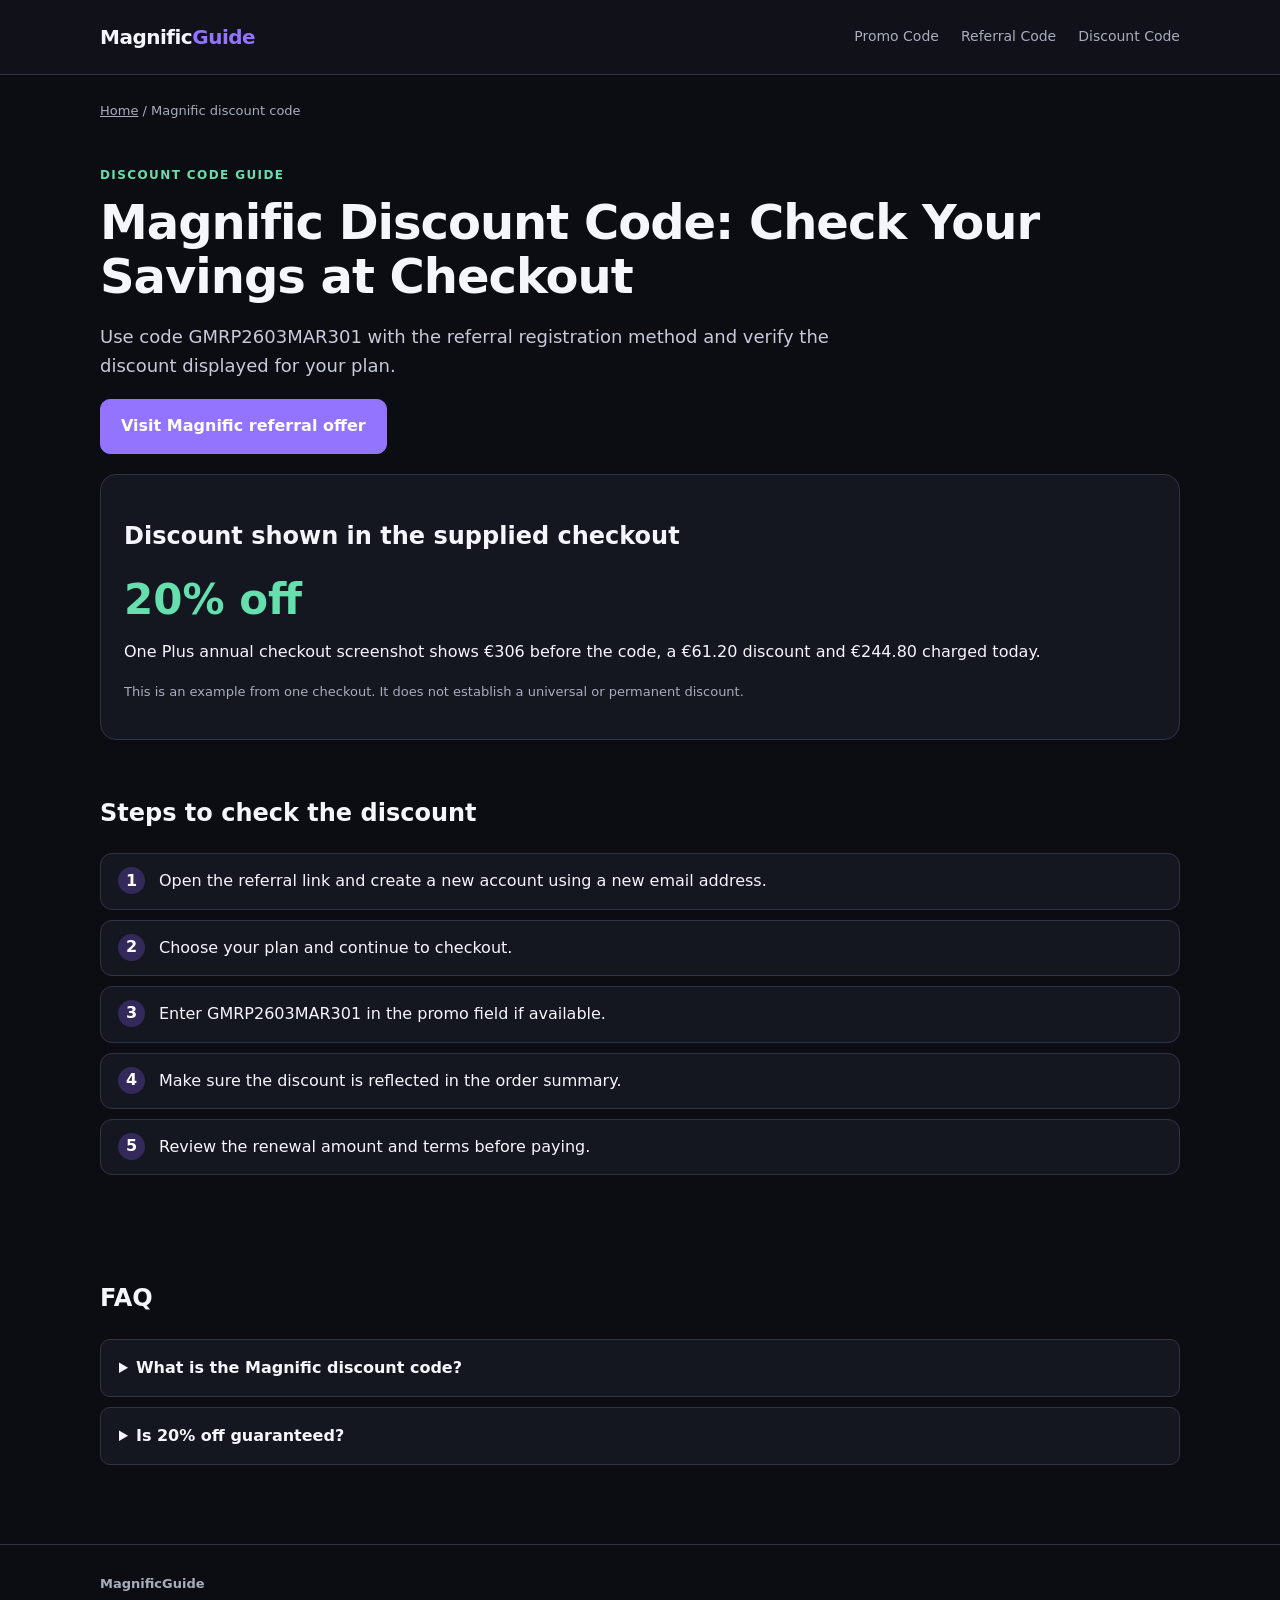
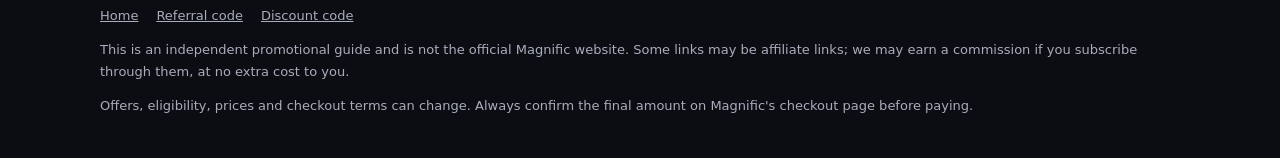
<file: discount-code.html>
<!doctype html>
<html lang="en"><head><meta charset="utf-8"><meta name="viewport" content="width=device-width,initial-scale=1">
<link rel="stylesheet" href="styles.css">
<title>Magnific Discount Code – GMRP2603MAR301 Checkout Example</title><meta name="description" content="Find the Magnific discount code GMRP2603MAR301, learn the referral signup steps and review a real checkout example showing a 20% Plus annual discount.">
<meta name="robots" content="index,follow">
<meta property="og:type" content="website"><meta property="og:title" content="Magnific Discount Code – GMRP2603MAR301 Checkout Example">
<meta property="og:description" content="Find the Magnific discount code GMRP2603MAR301, learn the referral signup steps and review a real checkout example showing a 20% Plus annual discount.">
</head><body>
<header><div class="wrap nav"><a class="brand" href="index.html">Magnific<span>Guide</span></a>
<nav aria-label="Main navigation"><a href="index.html">Promo Code</a><a href="referral-code.html">Referral Code</a><a href="discount-code.html">Discount Code</a></nav></div></header>

<main><div class="wrap"><div class="crumb"><a href="index.html">Home</a> / Magnific discount code</div><div class="pagehead"><div class="eyebrow">Discount code guide</div><h1>Magnific Discount Code: Check Your Savings at Checkout</h1><p class="lead">Use code GMRP2603MAR301 with the referral registration method and verify the discount displayed for your plan.</p><a class="btn" href="https://referral.magnific.com/mzNlYhK" target="_blank" rel="sponsored nofollow noopener">Visit Magnific referral offer</a></div>
<section class="card"><h2>Discount shown in the supplied checkout</h2><div class="big">20% off</div><p>One Plus annual checkout screenshot shows €306 before the code, a €61.20 discount and €244.80 charged today.</p><p class="small">This is an example from one checkout. It does not establish a universal or permanent discount.</p></section>
<section><h2>Steps to check the discount</h2><ol class="steps"><li>Open the referral link and create a new account using a new email address.</li><li>Choose your plan and continue to checkout.</li><li>Enter GMRP2603MAR301 in the promo field if available.</li><li>Make sure the discount is reflected in the order summary.</li><li>Review the renewal amount and terms before paying.</li></ol></section>
<section class="faq"><h2>FAQ</h2><details><summary>What is the Magnific discount code?</summary><p>GMRP2603MAR301 is the code featured in this guide.</p></details><details><summary>Is 20% off guaranteed?</summary><p>No. The 20% figure is based on one supplied Plus annual checkout example. Your offer may differ based on eligibility and current promotion terms.</p></details></section></div></main>
<footer><div class="wrap"><strong>MagnificGuide</strong><div class="footerlinks"><a href="index.html">Home</a><a href="referral-code.html">Referral code</a><a href="discount-code.html">Discount code</a></div>
<p>This is an independent promotional guide and is not the official Magnific website. Some links may be affiliate links; we may earn a commission if you subscribe through them, at no extra cost to you.</p>
<p>Offers, eligibility, prices and checkout terms can change. Always confirm the final amount on Magnific's checkout page before paying.</p>
</div></footer></body></html>
</file>
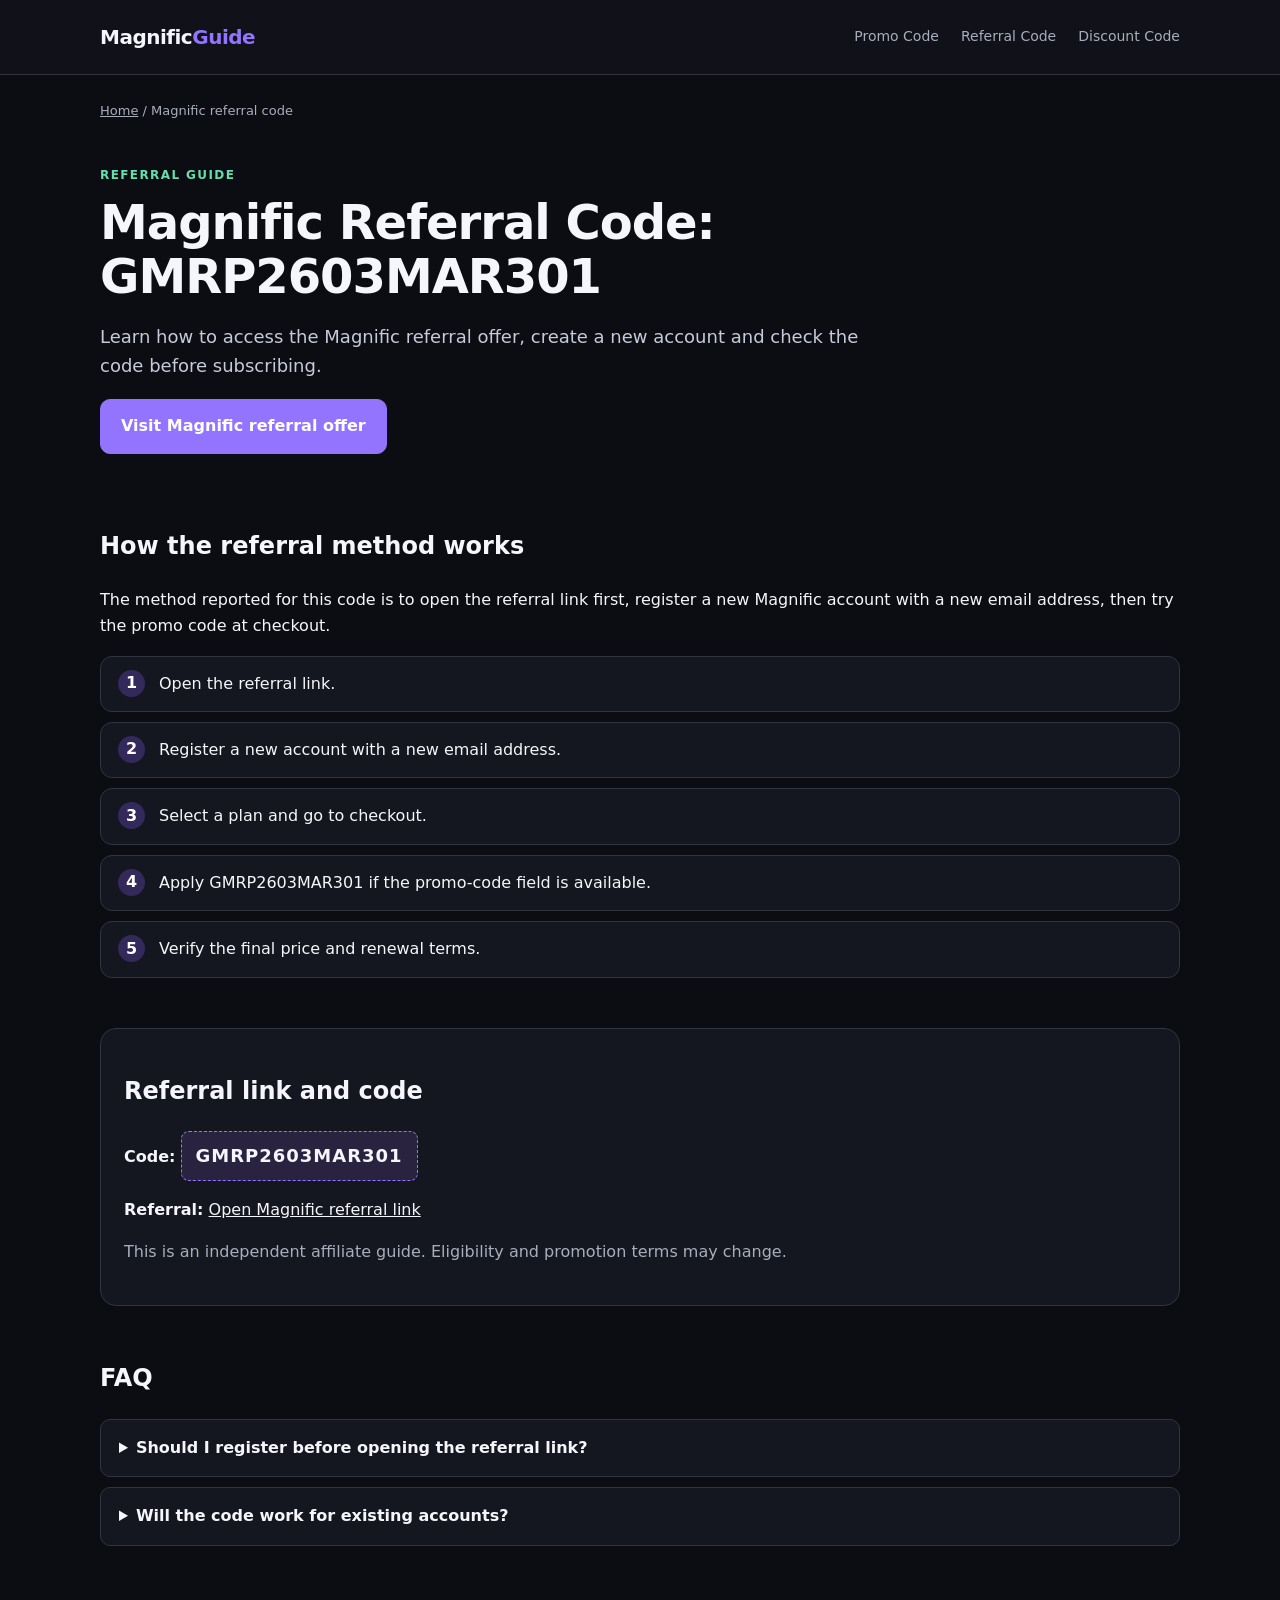
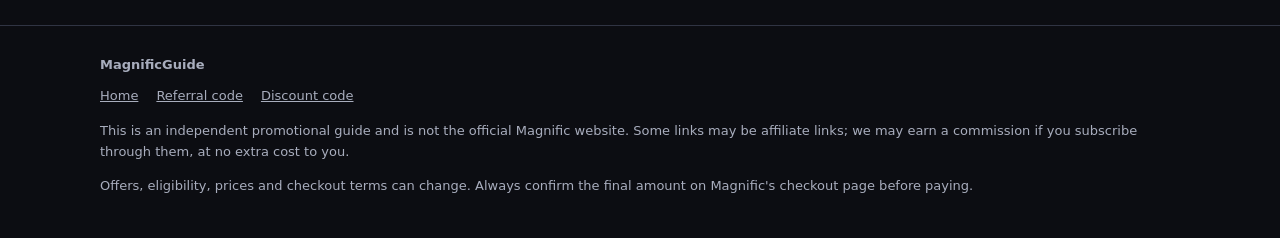
<file: referral-code.html>
<!doctype html>
<html lang="en"><head><meta charset="utf-8"><meta name="viewport" content="width=device-width,initial-scale=1">
<link rel="stylesheet" href="styles.css">
<title>Magnific Referral Code GMRP2603MAR301 – How to Apply</title><meta name="description" content="Magnific referral code guide: open the referral link, register a new account with a new email address and check GMRP2603MAR301 at checkout.">
<meta name="robots" content="index,follow">
<meta property="og:type" content="website"><meta property="og:title" content="Magnific Referral Code GMRP2603MAR301 – How to Apply">
<meta property="og:description" content="Magnific referral code guide: open the referral link, register a new account with a new email address and check GMRP2603MAR301 at checkout.">
</head><body>
<header><div class="wrap nav"><a class="brand" href="index.html">Magnific<span>Guide</span></a>
<nav aria-label="Main navigation"><a href="index.html">Promo Code</a><a href="referral-code.html">Referral Code</a><a href="discount-code.html">Discount Code</a></nav></div></header>

<main><div class="wrap"><div class="crumb"><a href="index.html">Home</a> / Magnific referral code</div><div class="pagehead"><div class="eyebrow">Referral guide</div><h1>Magnific Referral Code: GMRP2603MAR301</h1><p class="lead">Learn how to access the Magnific referral offer, create a new account and check the code before subscribing.</p><a class="btn" href="https://referral.magnific.com/mzNlYhK" target="_blank" rel="sponsored nofollow noopener">Visit Magnific referral offer</a></div>
<section><h2>How the referral method works</h2><p>The method reported for this code is to open the referral link first, register a new Magnific account with a new email address, then try the promo code at checkout.</p><ol class="steps"><li>Open the referral link.</li><li>Register a new account with a new email address.</li><li>Select a plan and go to checkout.</li><li>Apply GMRP2603MAR301 if the promo-code field is available.</li><li>Verify the final price and renewal terms.</li></ol></section>
<section class="card"><h2>Referral link and code</h2><p><strong>Code:</strong> <span class="code">GMRP2603MAR301</span></p><p><strong>Referral:</strong> <a href="https://referral.magnific.com/mzNlYhK" rel="sponsored nofollow noopener">Open Magnific referral link</a></p><p class="muted">This is an independent affiliate guide. Eligibility and promotion terms may change.</p></section>
<section class="faq"><h2>FAQ</h2><details><summary>Should I register before opening the referral link?</summary><p>The reported method is to open the referral link first, then create a new account with a new email address.</p></details><details><summary>Will the code work for existing accounts?</summary><p>The reported method specifies a new account. Existing-account eligibility has not been verified here.</p></details></section></div></main>
<footer><div class="wrap"><strong>MagnificGuide</strong><div class="footerlinks"><a href="index.html">Home</a><a href="referral-code.html">Referral code</a><a href="discount-code.html">Discount code</a></div>
<p>This is an independent promotional guide and is not the official Magnific website. Some links may be affiliate links; we may earn a commission if you subscribe through them, at no extra cost to you.</p>
<p>Offers, eligibility, prices and checkout terms can change. Always confirm the final amount on Magnific's checkout page before paying.</p>
</div></footer></body></html>
</file>
<file: styles.css>
:root{--bg:#0c0d12;--panel:#151720;--panel2:#1b1e29;--text:#f5f6fb;--muted:#a8adbd;--line:#303443;--purple:#9274ff;--green:#65dfad;--max:1080px}
*{box-sizing:border-box}html{scroll-behavior:smooth}body{margin:0;background:var(--bg);color:var(--text);font:16px/1.65 Inter,ui-sans-serif,system-ui,-apple-system,"Segoe UI",Arial,sans-serif}
a{color:inherit} .wrap{width:min(var(--max),calc(100% - 40px));margin:auto}
header{border-bottom:1px solid var(--line);background:#101119} .nav{min-height:74px;display:flex;align-items:center;justify-content:space-between;gap:20px}.brand{text-decoration:none;font-size:20px;font-weight:800;letter-spacing:-.5px}.brand span{color:var(--purple)}nav{display:flex;gap:22px;flex-wrap:wrap}nav a{font-size:14px;color:var(--muted);text-decoration:none}nav a:hover,.text-link:hover{color:white}
.hero{padding:78px 0 52px;background:radial-gradient(ellipse at 75% 5%,#30235a 0,transparent 42%),linear-gradient(180deg,#12131d,#0c0d12)}.eyebrow{color:var(--green);font-weight:750;text-transform:uppercase;letter-spacing:1.4px;font-size:12px}.hero h1{font-size:clamp(36px,6vw,62px);line-height:1.08;letter-spacing:-2px;max-width:850px;margin:14px 0}.lead{font-size:18px;color:#c6cada;max-width:760px}.actions{display:flex;gap:12px;flex-wrap:wrap;margin:26px 0}.btn{display:inline-flex;align-items:center;justify-content:center;padding:13px 20px;border-radius:10px;background:var(--purple);color:white;text-decoration:none;font-weight:800;border:1px solid var(--purple)}.btn.secondary{background:transparent;border-color:#55596b}.btn:hover{filter:brightness(1.12)}
section{padding:34px 0}.grid{display:grid;grid-template-columns:repeat(3,1fr);gap:16px}.card,.proof,.offer{background:var(--panel);border:1px solid var(--line);border-radius:16px;padding:23px}.card h3,.proof h2{margin-top:0}.muted{color:var(--muted)}.offer{display:grid;grid-template-columns:1fr auto;gap:20px;align-items:center;border-color:#55458c;background:linear-gradient(135deg,#1b1930,#151720)}.big{font-size:42px;line-height:1.1;font-weight:850;color:var(--green)}.code{display:inline-block;background:#29233f;border:1px dashed #9274ff;padding:9px 14px;border-radius:8px;font-weight:850;letter-spacing:1px;font-size:18px;overflow-wrap:anywhere}.steps{counter-reset:step;list-style:none;padding:0}.steps li{counter-increment:step;padding:14px 16px 14px 58px;margin:10px 0;background:var(--panel);border:1px solid var(--line);border-radius:12px;position:relative}.steps li:before{content:counter(step);position:absolute;left:17px;top:13px;width:27px;height:27px;display:grid;place-items:center;border-radius:50%;background:#34295b;color:white;font-weight:800}.proof img{width:100%;height:auto;border-radius:10px;border:1px solid var(--line);display:block}.notice{border-left:3px solid var(--green);padding:12px 16px;background:#14221e;color:#d8f8e9;border-radius:0 9px 9px 0}.faq details{background:var(--panel);border:1px solid var(--line);border-radius:10px;padding:15px 18px;margin:10px 0}.faq summary{cursor:pointer;font-weight:750}.faq p{color:#c1c5d1}footer{border-top:1px solid var(--line);padding:28px 0;color:var(--muted);font-size:13px;margin-top:35px}.footerlinks{display:flex;gap:18px;flex-wrap:wrap;margin:10px 0}.footerlinks a{color:var(--muted)}.small{font-size:13px;color:var(--muted)}.crumb{font-size:13px;color:var(--muted);padding-top:25px}.pagehead{padding:45px 0 20px}.pagehead h1{font-size:clamp(32px,5vw,48px);line-height:1.12;letter-spacing:-1px;margin:10px 0}.table{width:100%;border-collapse:collapse;margin:16px 0}.table td,.table th{border-bottom:1px solid var(--line);padding:12px;text-align:left}.table th{color:#c9cce0}.pill{display:inline-block;border:1px solid #4a4563;border-radius:999px;padding:4px 10px;color:#d7ceff;font-size:12px}
@media(max-width:760px){.grid{grid-template-columns:1fr}.offer{grid-template-columns:1fr}.nav{padding:14px 0;align-items:flex-start;flex-direction:column}nav{gap:14px}.hero{padding:55px 0 35px}.wrap{width:min(var(--max),calc(100% - 28px))}}
</file>
